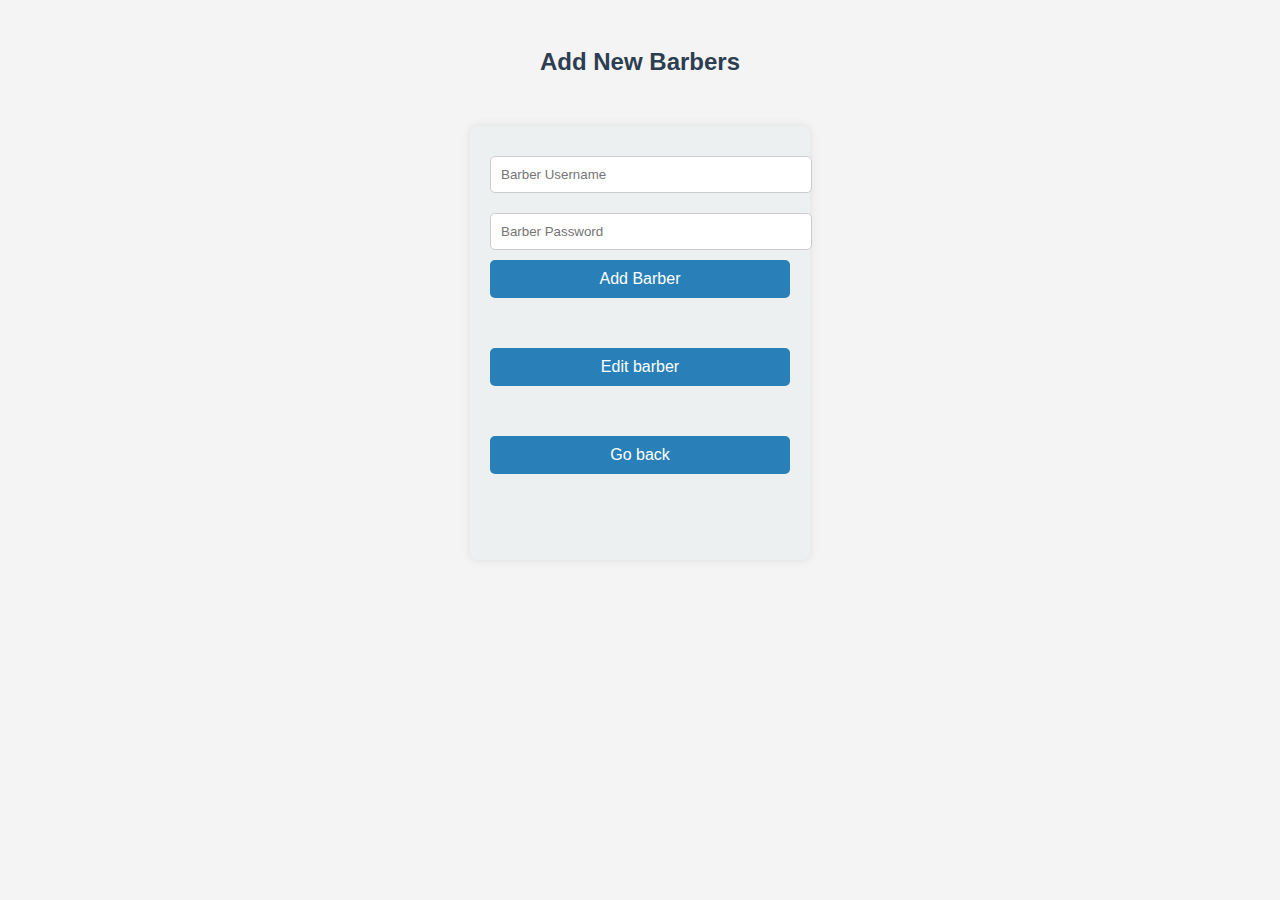
<file: adminportal.html>
<!DOCTYPE html>
<html lang="en">
<head>
    <meta charset="UTF-8">
    <meta name="viewport" content="width=device-width, initial-scale=1.0">
    <title>Admin Portal - Add Barbers</title>
    <style>
        body {
            font-family: Arial, sans-serif;
            background-color: #f4f4f4;
            padding: 20px;
        }
        h2 {
            text-align: center;
            color: #2c3e50;
        }
        .form-container {
            width: 300px;
            margin: 50px auto;
            padding: 20px;
            background-color: #ecf0f1;
            border-radius: 8px;
            box-shadow: 0 0 10px rgba(0, 0, 0, 0.1);
        }
        input[type="text"], input[type="password"] {
            width: 100%;
            padding: 10px;
            margin: 10px 0;
            border: 1px solid #ccc;
            border-radius: 5px;
        }
        button {
            width: 100%;
            padding: 10px;
            background-color: #2980b9;
            color: white;
            border: none;
            border-radius: 5px;
            font-size: 1em;
            cursor: pointer;
            margin-bottom: 50px;
        }
        button:hover {
            background-color: #1f6a89;
        }
        .success {
            color: green;
            text-align: center;
            margin-top: 10px;
        }
        .error {
            color: red;
            text-align: center;
            margin-top: 10px;
        }
    </style>
</head>
<body>
    <h2>Add New Barbers</h2>

    <div class="form-container">
        <input type="text" id="newBarberUsername" placeholder="Barber Username">
        <input type="password" id="newBarberPassword" placeholder="Barber Password">
        <button onclick="addBarber()">Add Barber</button>

        <button onClick="location.href = 'barberdelete.html';">Edit barber</button>

        <button onClick="location.href = 'index2test.html';">Go back</button>
        <p id="statusMessage" class="success"></p>
    </div>

    <script>
        // Function to add a new barber to localStorage
        function addBarber() {
            const username = document.getElementById('newBarberUsername').value;
            const password = document.getElementById('newBarberPassword').value;

            if (username && password) {
                // Get existing barbers from localStorage
                let barbers = JSON.parse(localStorage.getItem('barbers')) || [];

                // Check if the barber already exists
                if (barbers.some(b => b.username === username)) {
                    document.getElementById('statusMessage').textContent = 'Barber already exists!';
                    document.getElementById('statusMessage').className = 'error';
                } else {
                    // Add new barber to the list
                    barbers.push({ username, password });
                    localStorage.setItem('barbers', JSON.stringify(barbers));

                    document.getElementById('statusMessage').textContent = 'Barber added successfully!';
                    document.getElementById('statusMessage').className = 'success';

                    // Clear input fields
                    document.getElementById('newBarberUsername').value = '';
                    document.getElementById('newBarberPassword').value = '';
                }
            } else {
                document.getElementById('statusMessage').textContent = 'Please fill out both fields!';
                document.getElementById('statusMessage').className = 'error';
            }
        }
    </script>
</body>
</html>
</file>
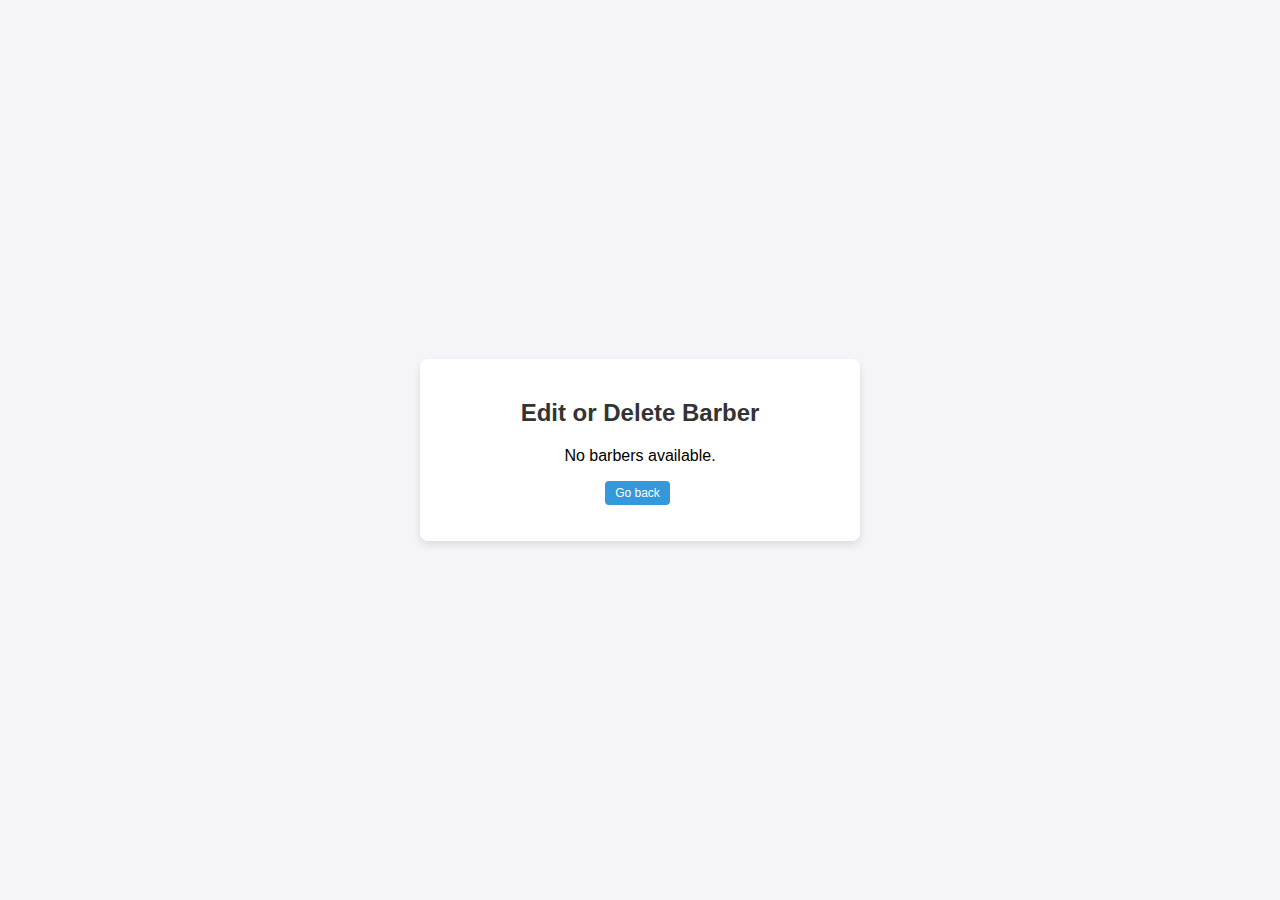
<file: barberdelete.html>
<!DOCTYPE html>
<html lang="en">
<head>
    <meta charset="UTF-8">
    <meta name="viewport" content="width=device-width, initial-scale=1.0">
    <title>Edit or Delete Barber</title>
    <style>
        body {
            font-family: Arial, sans-serif;
            display: flex;
            justify-content: center;
            align-items: center;
            height: 100vh;
            margin: 0;
            background-color: #f4f4f9;
        }
        .container {
            max-width: 400px;
            width: 100%;
            padding: 20px;
            background-color: #fff;
            border-radius: 8px;
            box-shadow: 0 4px 8px rgba(0, 0, 0, 0.1);
            text-align: center;
        }
        h2 {
            color: #333;
        }
        .barber-list {
            list-style: none;
            padding: 0;
        }
        .barber-item {
            display: flex;
            justify-content: space-between;
            align-items: center;
            margin: 10px 0;
            padding: 8px;
            border-bottom: 1px solid #ddd;
        }
        .barber-item span {
            font-weight: bold;
        }
        .button {
            background-color: #3498db;
            color: #fff;
            border: none;
            padding: 5px 10px;
            cursor: pointer;
            border-radius: 4px;
            font-size: 12px;
            margin-right: 5px;
        }
        .button:hover {
            background-color: #2980b9;
        }
        .delete-button {
            background-color: #e74c3c;
        }
        .delete-button:hover {
            background-color: #c0392b;
        }
        #statusMessage {
            margin-top: 15px;
            font-weight: bold;
        }
        .success {
            color: green;
        }
        .error {
            color: red;
        }
    </style>
</head>
<body>
    <div class="container">
        <h2>Edit or Delete Barber</h2>
        <ul class="barber-list" id="barberList">
            <!-- Barbers will be loaded here -->
        </ul>

        <button class="button" onClick="location.href = 'adminportal.html';">Go back</button>
        <p id="statusMessage"></p>
    </div>

    <script>
        function loadBarbers() {
            const barberList = document.getElementById("barberList");
            barberList.innerHTML = ""; // Clear the list before loading
            const barbers = JSON.parse(localStorage.getItem('barbers')) || [];

            if (barbers.length === 0) {
                barberList.innerHTML = "<p>No barbers available.</p>";
            } else {
                barbers.forEach((barber, index) => {
                    const listItem = document.createElement("li");
                    listItem.className = "barber-item";
                    listItem.innerHTML = `
                        <span>${barber.username}</span>
                        <button class="button" onclick="editPassword(${index})">Edit Password</button>
                        <button class="button delete-button" onclick="deleteBarber(${index})">Delete</button>
                    `;
                    barberList.appendChild(listItem);
                });
            }
        }

        function deleteBarber(index) {
            let barbers = JSON.parse(localStorage.getItem('barbers')) || [];
            
            if (index > -1 && index < barbers.length) {
                barbers.splice(index, 1); // Remove the barber at the specified index
                localStorage.setItem('barbers', JSON.stringify(barbers)); // Update localStorage
                loadBarbers(); // Refresh the list
                document.getElementById("statusMessage").textContent = "Barber deleted successfully!";
                document.getElementById("statusMessage").className = "success";
            } else {
                document.getElementById("statusMessage").textContent = "Error deleting barber.";
                document.getElementById("statusMessage").className = "error";
            }
        }

        function editPassword(index) {
            const barbers = JSON.parse(localStorage.getItem('barbers')) || [];
            const newPassword = prompt("Enter new password for " + barbers[index].username);

            if (newPassword) {
                barbers[index].password = newPassword; // Update password
                localStorage.setItem('barbers', JSON.stringify(barbers)); // Save to localStorage
                loadBarbers(); // Refresh the list
                document.getElementById("statusMessage").textContent = "Password updated successfully!";
                document.getElementById("statusMessage").className = "success";
            } else {
                document.getElementById("statusMessage").textContent = "Password update cancelled.";
                document.getElementById("statusMessage").className = "error";
            }
        }

        // Initial load of barbers
        loadBarbers();
    </script>
</body>
</html>
</file>
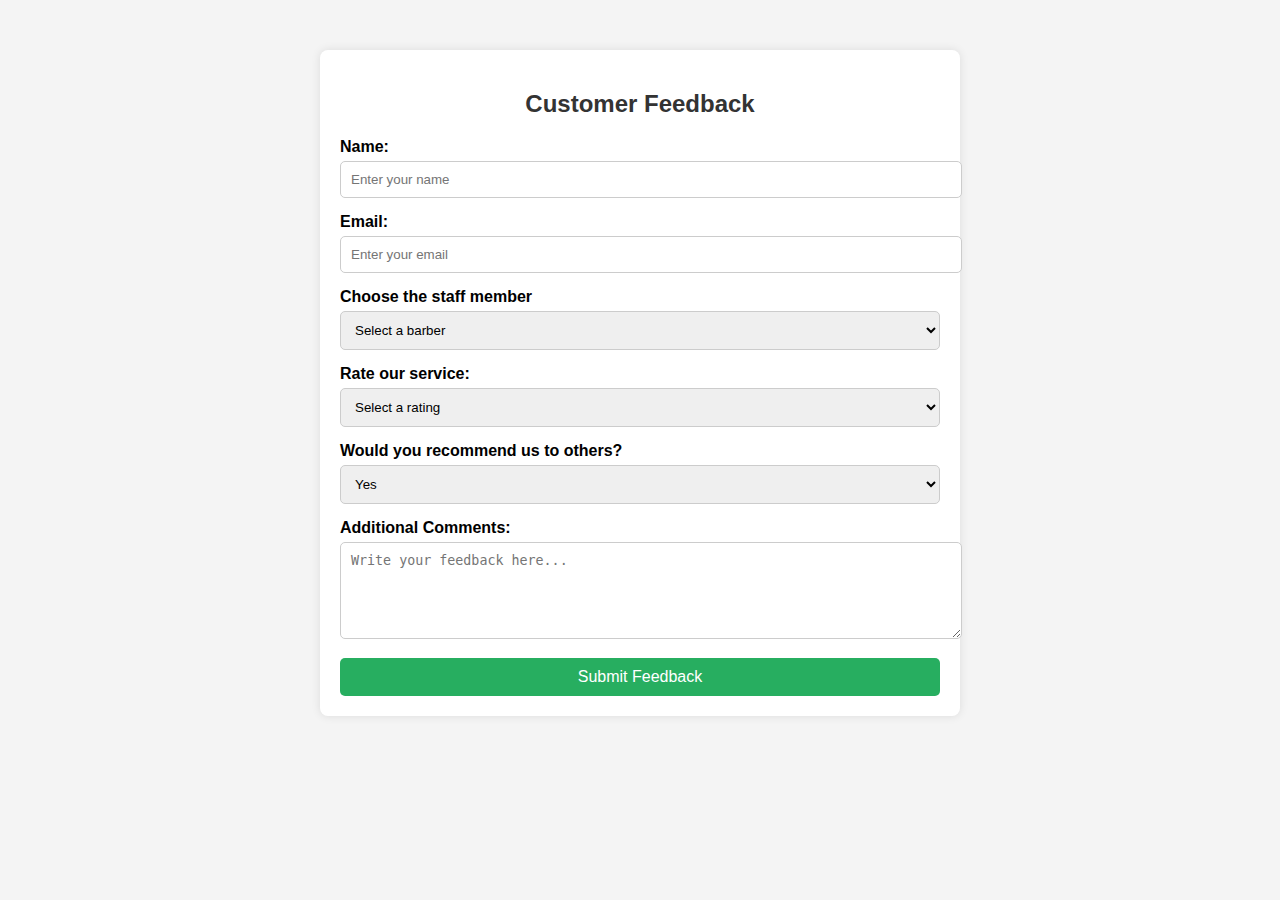
<file: feedback.html>
<!DOCTYPE html>
<html lang="en">
<head>
    <meta charset="UTF-8">
    <meta name="viewport" content="width=device-width, initial-scale=1.0">
    <title>Customer Feedback</title>
    <style>
        body {
            font-family: Arial, sans-serif;
            background-color: #f4f4f4;
            margin: 0;
            padding: 0;
        }
        .container {
            max-width: 600px;
            margin: 50px auto;
            background-color: #fff;
            padding: 20px;
            border-radius: 8px;
            box-shadow: 0 0 10px rgba(0, 0, 0, 0.1);
        }
        h2 {
            text-align: center;
            color: #333;
        }
        .form-group {
            margin-bottom: 15px;
        }
        label {
            display: block;
            margin-bottom: 5px;
            font-weight: bold;
        }
        input[type="text"], input[type="email"], textarea, select {
            width: 100%;
            padding: 10px;
            border: 1px solid #ccc;
            border-radius: 5px;
        }
        textarea {
            resize: vertical;
        }
        button {
            width: 100%;
            padding: 10px;
            background-color: #27ae60;
            color: white;
            border: none;
            border-radius: 5px;
            font-size: 1em;
            cursor: pointer;
        }
        button:hover {
            background-color: #1e8449;
        }
    </style>
</head>
<body>

    <div class="container">
        <h2>Customer Feedback</h2>

        <div class="form-group">
            <label for="name">Name:</label>
            <input type="text" id="name" placeholder="Enter your name" required>
        </div>

        <div class="form-group">
            <label for="email">Email:</label>
            <input type="email" id="email" placeholder="Enter your email" required>
        </div>

        <div class="form-group">
            <label for="barberRating">Choose the staff member</label>
            <select id="barberRating">
                <option value="">Select a barber</option>
                <option value="Barber1">Barber1</option>
                <option value="Barber2">Barber2</option>
                <option value="Barber3">Barber3</option>
                <option value="Don't know">None</option>
            </select>
        </div>

        <div class="form-group">
            <label for="serviceRating">Rate our service:</label>
            <select id="serviceRating">
                <option value="">Select a rating</option>
                <option value="Excellent">Excellent</option>
                <option value="Good">Good</option>
                <option value="Average">Average</option>
                <option value="Poor">Poor</option>
            </select>
        </div>

        <div class="form-group">
            <label for="recommendation">Would you recommend us to others?</label>
            <select id="recommendation">
                <option value="Yes">Yes</option>
                <option value="No">No</option>
            </select>
        </div>

        <div class="form-group">
            <label for="message">Additional Comments:</label>
            <textarea id="message" rows="5" placeholder="Write your feedback here..."></textarea>
        </div>

        <button onclick="submitFeedback()">Submit Feedback</button>
    </div>

    <script>
        function submitFeedback() {
            const name = document.getElementById('name').value;
            const email = document.getElementById('email').value;
            const serviceRating = document.getElementById('serviceRating').value;
            const recommendation = document.getElementById('recommendation').value;
            const message = document.getElementById('message').value;
            const barberRating = document.getElementById('barberRating').value;

            if (name && email && serviceRating && recommendation) {
                const feedback = {
                    name,
                    email,
                    barberRating,
                    serviceRating,
                    recommendation,
                    message
                };

                // Get existing feedback from localStorage or initialize empty array
                const feedbackList = JSON.parse(localStorage.getItem('feedbackList')) || [];

                // Add new feedback to the list
                feedbackList.push(feedback);

                // Save updated feedback list to localStorage
                localStorage.setItem('feedbackList', JSON.stringify(feedbackList));

                alert('Thank you for your feedback!');
                // Clear the form after submission
                document.getElementById('name').value = '';
                document.getElementById('email').value = '';
                document.getElementById('barberRating').value = '';
                document.getElementById('serviceRating').value = '';
                document.getElementById('recommendation').value = '';
                document.getElementById('message').value = '';
            } else {
                alert('Please fill out all the required fields.');
            }
            window.location.href="loggedin.html"
        }
    </script>

</body>
</html>
</file>
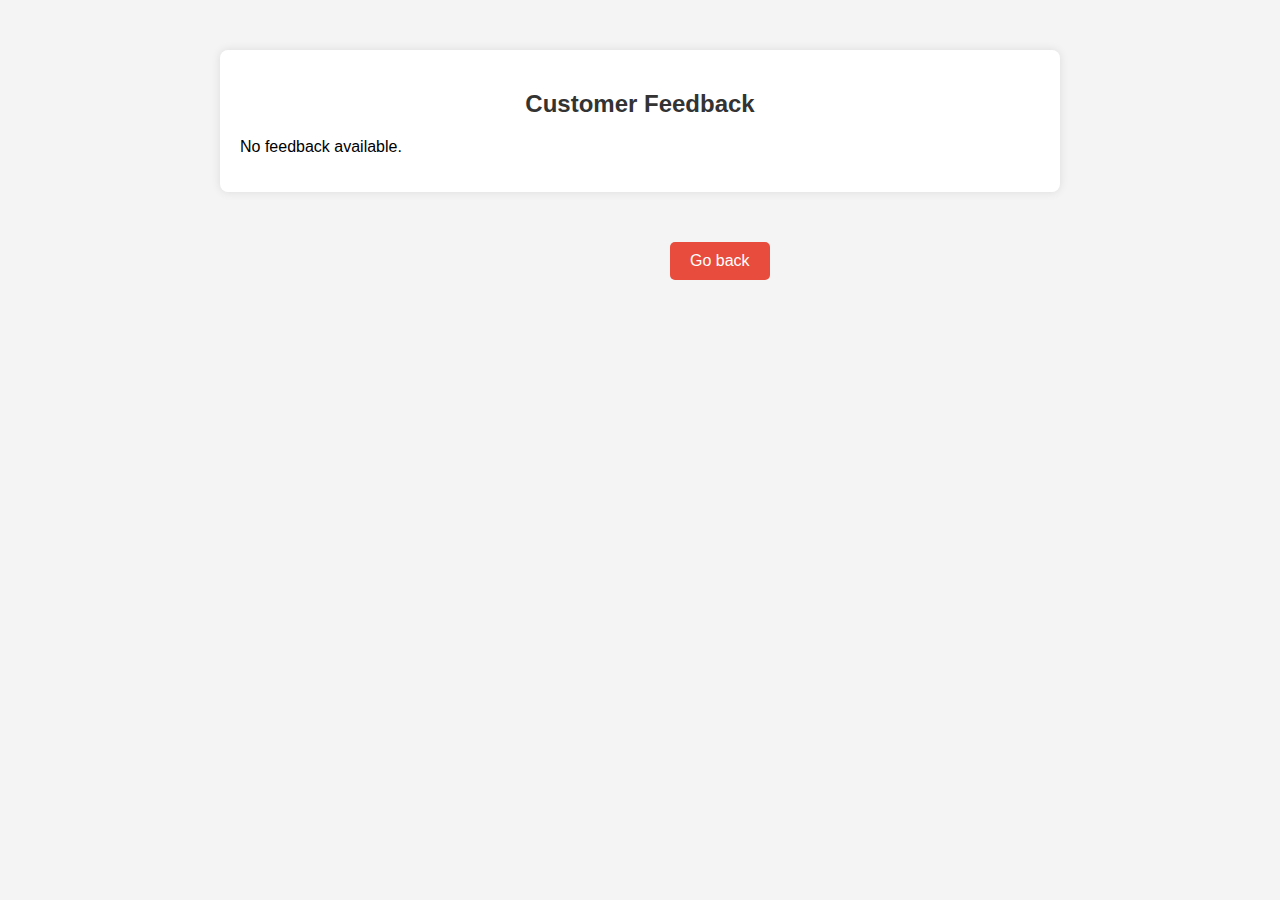
<file: feedbackview.html>
<!DOCTYPE html>
<html lang="en">
<head>
    <meta charset="UTF-8">
    <meta name="viewport" content="width=device-width, initial-scale=1.0">
    <title>View Customer Feedback</title>
    <style>
        body {
            font-family: Arial, sans-serif;
            background-color: #f4f4f4;
            margin: 0;
            padding: 0;
        }
        #back1 {
            background-color: #e74c3c;
            color: white;
            border: none;
            padding: 10px 20px;
            border-radius: 5px;
            font-size: 1em;
            cursor: pointer;
            transition: all 0.3s ease;
            margin-left:670px ;
        }

        
        .container {
            max-width: 800px;
            margin: 50px auto;
            background-color: #fff;
            padding: 20px;
            border-radius: 8px;
            box-shadow: 0 0 10px rgba(0, 0, 0, 0.1);
        }
        h2 {
            text-align: center;
            color: #333;
        }
        .feedback-entry {
            border-bottom: 1px solid #ccc;
            padding: 10px 0;
        }
        .feedback-entry:last-child {
            border-bottom: none;
        }
        .feedback-entry p {
            margin: 5px 0;
        }
        .feedback-entry strong {
            color: #27ae60;
        }
        .delete-button {
            background-color: #e74c3c;
            color: white;
            border: none;
            padding: 5px 10px;
            border-radius: 5px;
            cursor: pointer;
            float: right;
        }
        .delete-button:hover {
            background-color: #c0392b;
        }
    </style>
</head>
<body>

    <div class="container">
        <h2>Customer Feedback</h2>

        <div id="feedbackList">
            <!-- Feedback entries will be populated here -->
        </div>
    </div>

    <button id="back1" onClick="location.href = 'loggedin2.html';">Go back</button>


    <script>
        // Function to load and display feedback from localStorage
        function loadFeedback() {
            const feedbackList = JSON.parse(localStorage.getItem('feedbackList')) || [];
            const feedbackContainer = document.getElementById('feedbackList');
            feedbackContainer.innerHTML = ''; // Clear previous entries

            if (feedbackList.length === 0) {
                feedbackContainer.innerHTML = '<p>No feedback available.</p>';
                return;
            }

            feedbackList.forEach((feedback, index) => {
                const feedbackEntry = document.createElement('div');
                feedbackEntry.classList.add('feedback-entry');

                feedbackEntry.innerHTML = `
                    <p><strong>Name:</strong> ${feedback.name}</p>
                    <p><strong>Email:</strong> ${feedback.email}</p>
                    <p><strong>Staff member:</strong> ${feedback.barberRating}</p>
                    <p><strong>Service Rating:</strong> ${feedback.serviceRating}</p>
                    <p><strong>Recommendation:</strong> ${feedback.recommendation}</p>
                    <p><strong>Comments:</strong> ${feedback.message}</p>
                    <button class="delete-button" onclick="deleteFeedback(${index})">Delete</button>
                `;

                feedbackContainer.appendChild(feedbackEntry);
            });
        }

        // Function to delete a feedback entry
        function deleteFeedback(index) {
            const feedbackList = JSON.parse(localStorage.getItem('feedbackList')) || [];
            feedbackList.splice(index, 1); // Remove the feedback entry from the list
            localStorage.setItem('feedbackList', JSON.stringify(feedbackList)); // Save updated list
            loadFeedback(); // Refresh the feedback list
        }

        // Load feedback when the page is loaded
        window.onload = loadFeedback;
    </script>

</body>
</html>
</file>
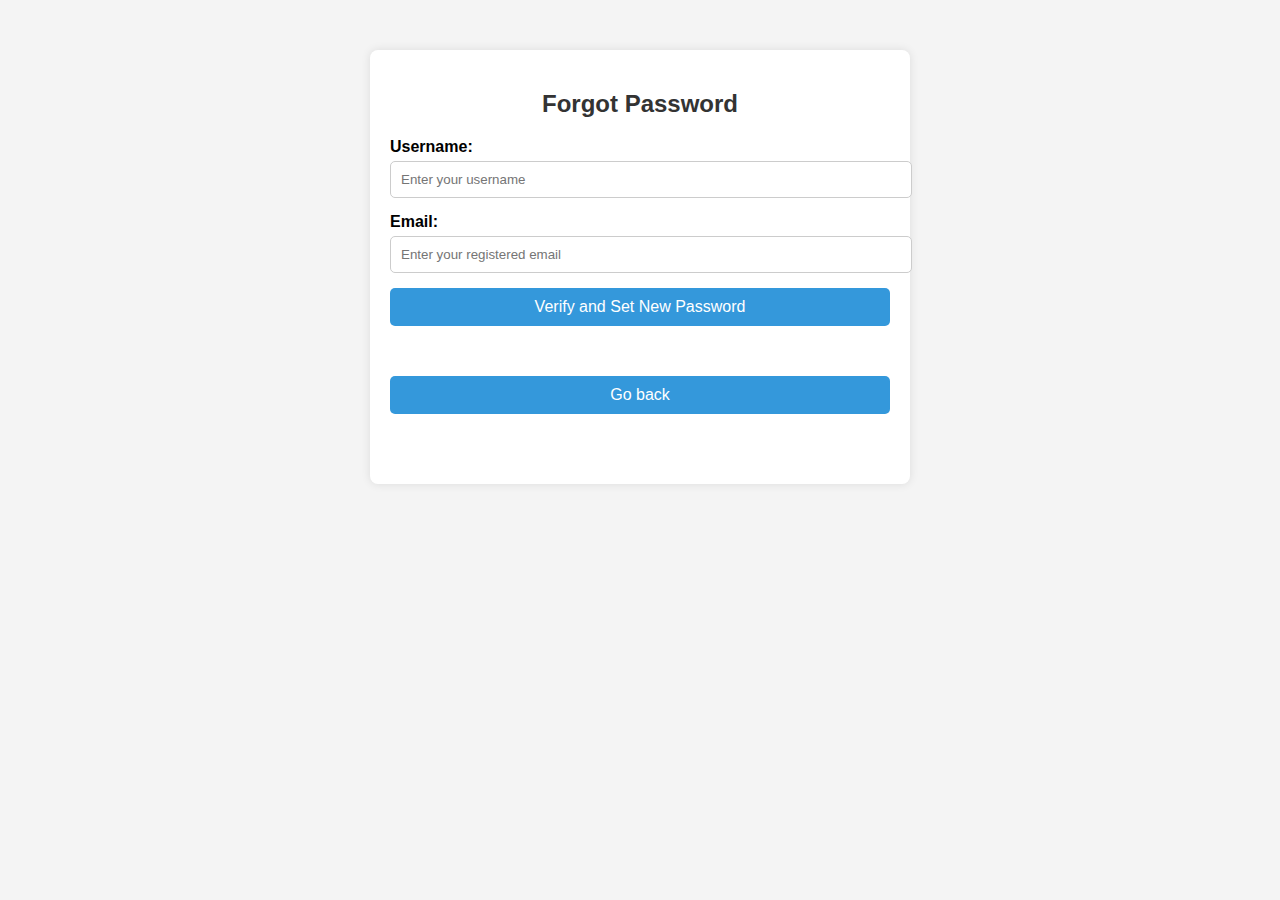
<file: forgotpassword.html>
<!DOCTYPE html>
<html lang="en">
<head>
    <meta charset="UTF-8">
    <meta name="viewport" content="width=device-width, initial-scale=1.0">
    <title>Forgot Password</title>
    <style>
        body {
            font-family: Arial, sans-serif;
            background-color: #f4f4f4;
            margin: 0;
            padding: 0;
        }
        .container {
            max-width: 500px;
            margin: 50px auto;
            background-color: #fff;
            padding: 20px;
            border-radius: 8px;
            box-shadow: 0 0 10px rgba(0, 0, 0, 0.1);
        }
        h2 {
            text-align: center;
            color: #333;
        }
        .form-group {
            margin-bottom: 15px;
        }
        label {
            display: block;
            margin-bottom: 5px;
            font-weight: bold;
        }
        input[type="text"], input[type="email"], input[type="password"] {
            width: 100%;
            padding: 10px;
            border: 1px solid #ccc;
            border-radius: 5px;
        }
        button {
            width: 100%;
            padding: 10px;
            background-color: #3498db;
            color: white;
            border: none;
            border-radius: 5px;
            font-size: 1em;
            cursor: pointer;
            margin-bottom: 50px;
        }
        button:hover {
            background-color: #2980b9;
        }
        
        .message {
            color: red;
            text-align: center;
            margin-bottom: 15px;
        }
        .success {
            color: green;
        }
    </style>
</head>
<body>

    <div class="container">
        <h2>Forgot Password</h2>

        <div class="form-group">
            <label for="username">Username:</label>
            <input type="text" id="username" placeholder="Enter your username" required>
        </div>

        <div class="form-group">
            <label for="email">Email:</label>
            <input type="email" id="email" placeholder="Enter your registered email" required>
        </div>

        <div class="form-group" id="newPasswordContainer" style="display: none;">
            <label for="newPassword">New Password:</label>
            <input type="password" id="newPassword" placeholder="Enter your new password" required>
        </div>

        <div class="message" id="message"></div>

        <button onclick="resetPassword()">Verify and Set New Password</button>
        <button id="back" onClick="location.href = 'login.html';">Go back</button>
    </div>

    <script>
        let generatedOTP = '';

        // Function to generate a random OTP
        function generateOTP() {
            return Math.floor(100000 + Math.random() * 900000).toString(); // 6-digit OTP
        }

        function resetPassword() {
            const username = document.getElementById('username').value;
            const email = document.getElementById('email').value;
            const newPasswordContainer = document.getElementById('newPasswordContainer');
            const newPassword = document.getElementById('newPassword').value;
            const message = document.getElementById('message');

            // Get the stored user details
            const storedDetails = JSON.parse(localStorage.getItem(username));

            // Check if user exists and email matches
            if (storedDetails && storedDetails.email === email) {
                if (!generatedOTP) {
                    // Generate and display OTP
                    generatedOTP = generateOTP();
                    alert(`Your OTP is: ${generatedOTP}`); // Display OTP (for testing purposes)
                    message.textContent = 'OTP sent to your registered email/phone. Please enter the OTP.';
                    message.className = 'message success';
                    return;
                }

                // Prompt user to enter OTP
                const enteredOTP = prompt("Enter the OTP sent to your registered email/phone:");
                if (enteredOTP === generatedOTP) {
                    if (newPasswordContainer.style.display === 'none') {
                        // Show new password input if OTP matches
                        newPasswordContainer.style.display = 'block';
                        message.textContent = 'OTP verified! Please enter a new password.';
                        message.className = 'message success';
                    } else {
                        // Update the password if new password field is visible
                        if (newPassword) {
                            storedDetails.password = newPassword;
                            localStorage.setItem(username, JSON.stringify(storedDetails));
                            message.textContent = 'Password updated successfully!';
                            message.className = 'message success';

                            // Clear fields after successful password reset
                            document.getElementById('username').value = '';
                            document.getElementById('email').value = '';
                            document.getElementById('newPassword').value = '';
                            newPasswordContainer.style.display = 'none';
                            generatedOTP = ''; // Reset OTP after successful password reset
                        } else {
                            message.textContent = 'Please enter a new password.';
                            message.className = 'message';
                        }
                    }
                } else {
                    message.textContent = 'Incorrect OTP. Please try again.';
                    message.className = 'message';
                }
            } else {
                message.textContent = 'Username or email does not match our records.';
                message.className = 'message';
            }
        }
    </script>

</body>
</html>
</file>
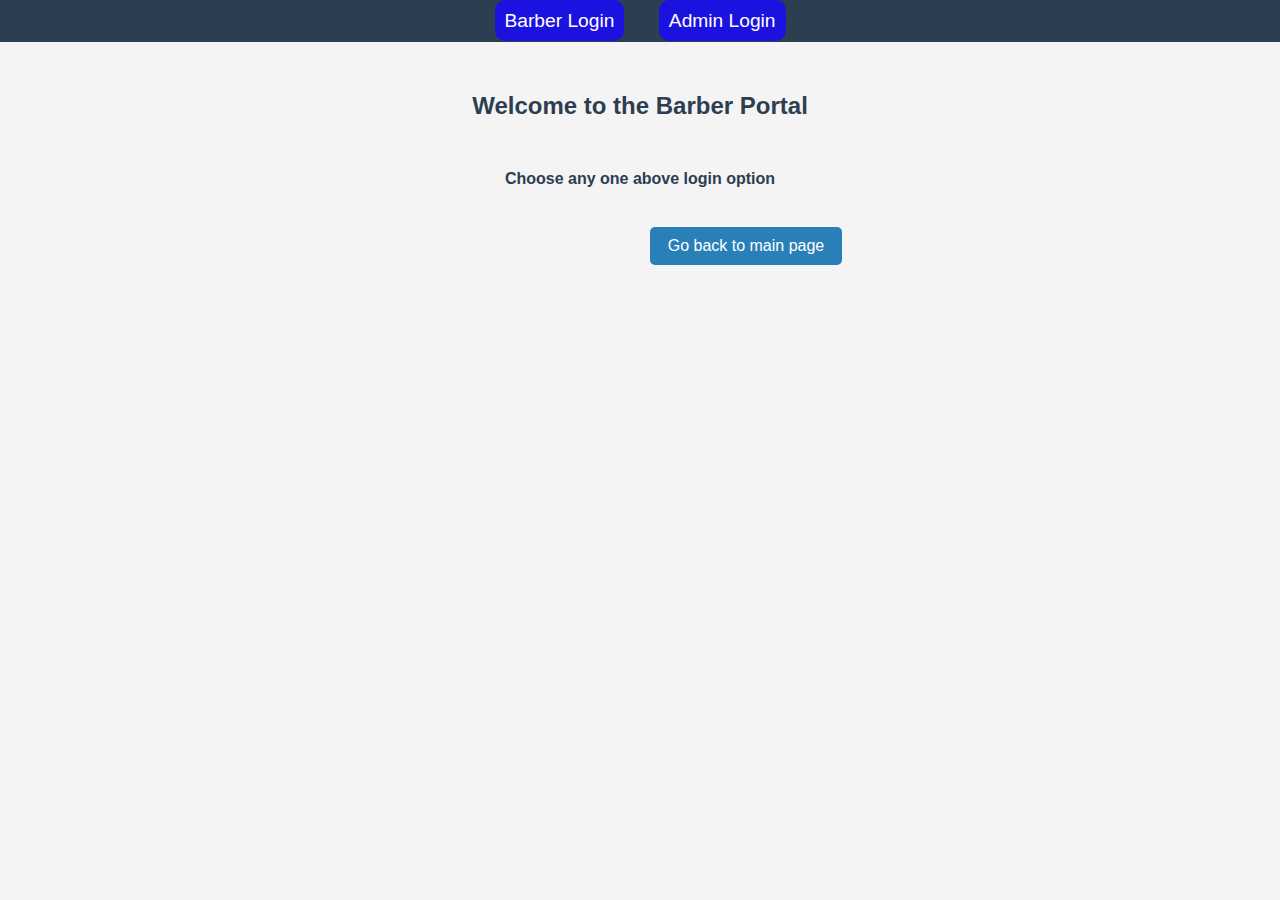
<file: index2.html>
<!DOCTYPE html>
<html lang="en">
<head>
    <meta charset="UTF-8">
    <meta name="viewport" content="width=device-width, initial-scale=1.0">
    <title>Barber Portal</title>
    <style>
        /* Navbar styles */
        body {
            font-family: Arial, sans-serif;
            background-color: #f4f4f4;
            margin: 0;
            padding: 0;
        }
        nav {
            background-color: #2c3e50;
            color: #ecf0f1;
            padding: 10px;
            text-align: center;
        }
        nav a {
            color: white;
            text-decoration: none;
            margin: 0 15px;
            font-size: 1.2em;
            background-color: rgb(28, 18, 224); 
            padding: 10px; 
            border-radius: 10px;
        }
        nav a:hover {
            color: #16a085;
            background-color: rgb(1, 244, 248);
        }
        h2,h4 {
            text-align: center;
            margin-top: 50px;
            color: #2c3e50;
        }

        /* Login Section */
        .login-container {
            width: 300px;
            margin: 50px auto;
            padding: 20px;
            background-color: #ecf0f1;
            border-radius: 8px;
            box-shadow: 0 0 10px rgba(0, 0, 0, 0.1);
        }
        input[type="text"], input[type="password"] {
            width: 100%;
            padding: 10px;
            margin: 10px 0;
            border: 1px solid #ccc;
            border-radius: 5px;
        }
        button {
            width: 100%;
            padding: 10px;
            background-color: #2980b9;
            color: white;
            border: none;
            border-radius: 5px;
            font-size: 1em;
            cursor: pointer;
        }
        button:hover {
            background-color: #1f6a89;
        }
        .error {
            color: red;
            text-align: center;
            margin-bottom: 10px;
        }
        .back {
            width: 15%;
            padding: 10px;
            margin-left: 650px;
            background-color: #2980b9;
            color: white;
            border: none;
            border-radius: 5px;
            font-size: 1em;
            cursor: pointer;

        }
    </style>
</head>
<body>

    <nav>
        <a href="#" onclick="showLoginForm()">Barber Login</a>
        <a href="#" onclick="showAdminLoginForm()">Admin Login</a>
    </nav>

    <h2>Welcome to the Barber Portal</h2>
    <h4>Choose any one above login option</h4><br>
    <button class="back" onClick="location.href = 'index.html';">Go back to main page</button>

    <!-- Login Form (for barbers) -->
    <div id="loginForm" class="login-container" style="display:none;">
        <h3>Barber Login</h3>
        <input type="text" id="barberUsername" placeholder="Username">
        <input type="password" id="barberPassword" placeholder="Password">
        <button onclick="barberLogin()">Login</button>
        <br>
        <br>
        <button onClick="location.href = 'index2.html';">Go back</button>
        <p id="loginError" class="error"></p>
    </div>

    <!-- Admin Login Form -->
    <div id="adminLoginForm" class="login-container" style="display:none;">
        <h3>Admin Login</h3>
        <input type="text" id="adminUsername" placeholder="Username">
        <input type="password" id="adminPassword" placeholder="Password">
        <button onclick="adminLogin()">Admin Login</button>
        <br>
        <br>
        <button onClick="location.href = 'index2.html';">Go back</button>
        <p id="adminLoginError" class="error"></p>
    </div>

    <script>
        // Hardcoded admin credentials
        const adminCredentials = {
            username: 'admin',
            password: 'admin123'
        };

        // Show barber login form
        function showLoginForm() {
            document.getElementById('loginForm').style.display = 'block';
            document.getElementById('adminLoginForm').style.display = 'none';
        }

        // Show admin login form
        function showAdminLoginForm() {
            document.getElementById('loginForm').style.display = 'none';
            document.getElementById('adminLoginForm').style.display = 'block';
        }

        // Barber login function
        function barberLogin() {
            const username = document.getElementById('barberUsername').value;
            const password = document.getElementById('barberPassword').value;

            // Retrieve barbers from localStorage
            const barbers = JSON.parse(localStorage.getItem('barbers')) || [];

            // Check if barber exists
            const barber = barbers.find(b => b.username === username && b.password === password);
            if (barber) {
                sessionStorage.setItem('currentUser', username); // Save barber session
                window.location.href = 'loggedin2.html'; // Redirect to barber page
            } else {
                document.getElementById('loginError').textContent = 'Invalid credentials!';
            }


            
        }

        // Admin login function
        function adminLogin() {
            const username = document.getElementById('adminUsername').value;
            const password = document.getElementById('adminPassword').value;

            if (username === adminCredentials.username && password === adminCredentials.password) {
                window.location.href = 'adminportal.html'; // Redirect to admin portal
            } else {
                document.getElementById('adminLoginError').textContent = 'Invalid admin credentials!';
            }
        }
    </script>
</body>
</html>
</file>
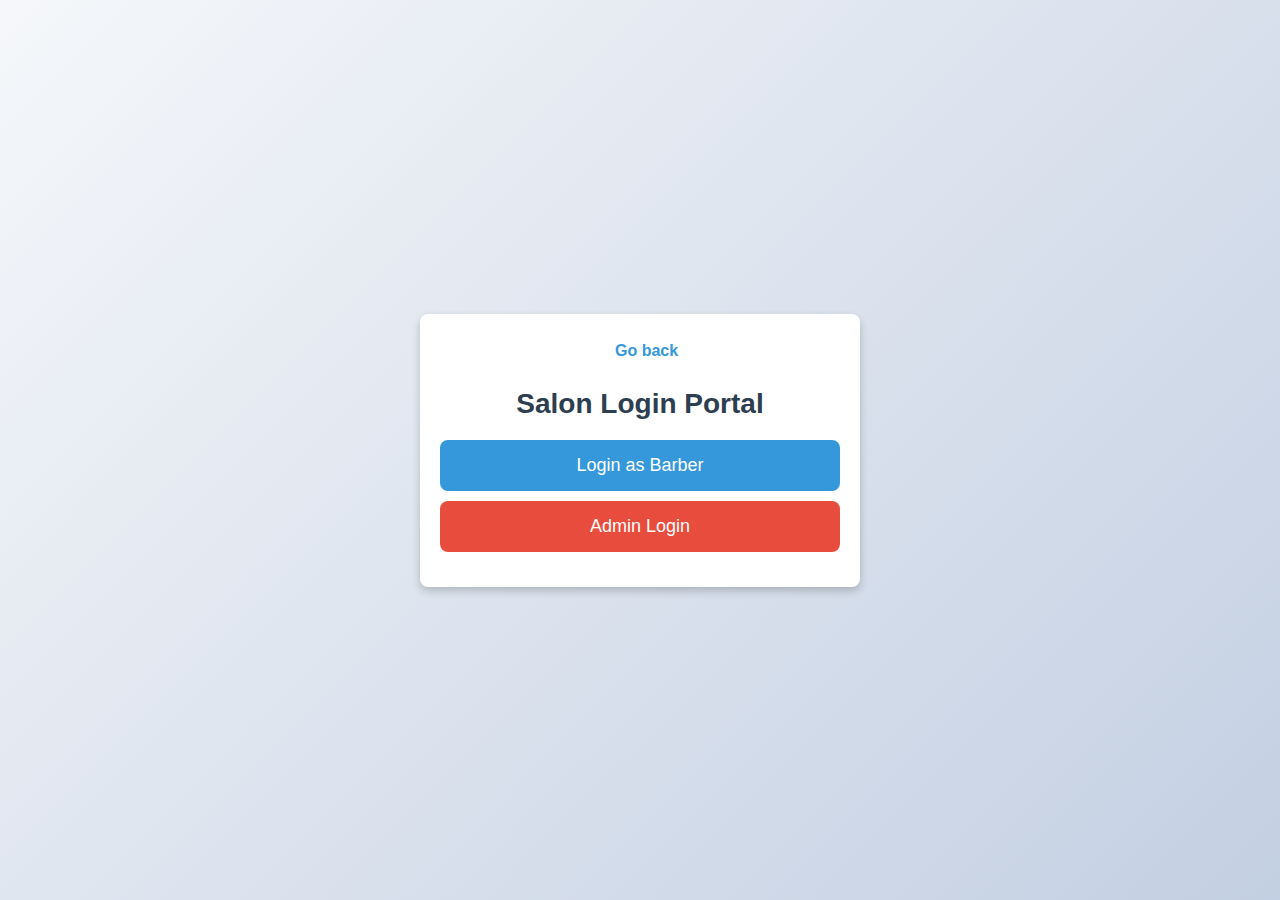
<file: index2test.html>
<!DOCTYPE html>
<html lang="en">
<head>
    <meta charset="UTF-8">
    <meta name="viewport" content="width=device-width, initial-scale=1.0">
    <title>Salon Portal</title>
    <style>
        body {
            font-family: Arial, sans-serif;
            background: linear-gradient(135deg, #f5f7fa, #c3cfe2);
            margin: 0;
            padding: 0;
            display: flex;
            align-items: center;
            justify-content: center;
            height: 100vh;
            color: #333;
        }

        .login-container {
            width: 300px;
            margin: 50px auto;
            padding: 20px;
            background-color: #ecf0f1;
            border-radius: 8px;
            box-shadow: 0 0 10px rgba(0, 0, 0, 0.1);
        }
        input[type="text"], input[type="password"] {
            width: 100%;
            padding: 10px;
            margin: 10px 0;
            border: 1px solid #ccc;
            border-radius: 5px;
        }

        .container {
            text-align: center;
            max-width: 400px;
            width: 100%;
            padding: 20px;
            border-radius: 8px;
            box-shadow: 0 4px 8px rgba(0, 0, 0, 0.2);
            background-color: #fff;
            transition: all 0.3s ease-in-out;
        }

        .container:hover {
            box-shadow: 0 6px 12px rgba(0, 0, 0, 0.25);
        }

        h1 {
            font-size: 28px;
            color: #2c3e50;
            margin-bottom: 20px;
        }

        .option-card {
            background-color: #3498db;
            color: #fff;
            margin: 10px 0;
            padding: 15px;
            border-radius: 8px;
            cursor: pointer;
            font-size: 18px;
            transition: background-color 0.3s ease-in-out;
            display: flex;
            justify-content: center;
            align-items: center;
            text-decoration: none;
        }

        .option-card:hover {
            background-color: #2980b9;
        }

        .option-card.admin {
            background-color: #e74c3c;
        }

        .option-card.admin:hover {
            background-color: #c0392b;
        }

        .navbar {
            display: flex;
            justify-content: space-between;
            align-items: center;
            margin-bottom: 20px;
            margin-left: 160px;
        }

        .navbar a {
            color: #3498db;
            font-weight: bold;
            text-decoration: none;
            padding: 8px 15px;
            border-radius: 8px;
            transition: all 0.3s ease;
        }

        .navbar a:hover {
            background-color: #3498db;
            color: #fff;
        }

        button{ width: 100%;
            padding: 10px;
            background-color: #2980b9;
            color: white;
            border: none;
            border-radius: 5px;
            font-size: 1em;
            cursor: pointer;
        }
        button:hover {
            background-color: #1f6a89;
        }

        .status-message {
            font-size: 14px;
            margin-top: 15px;
            color: #e74c3c;
        }
    </style>
</head>
<body>
    <div class="container">
        <nav class="navbar">
            
            <a href="index.html">Go back</a>
        </nav>
        <h1>Salon Login Portal</h1>
        
        
        

        <div class="option-card" onclick="showLoginForm()">
            <a href="#"  style="color: inherit; text-decoration: none;">Login as Barber</a>
        </div>

        <div class="option-card admin" onclick="showAdminLoginForm()">
            <a href="#" style="color: inherit; text-decoration: none;" onclick="showAdminLoginForm()">Admin Login</a>
        </div>

        <div id="loginForm" class="login-container" style="display:none;">
            <h3>Barber Login</h3>
            <input type="text" id="barberUsername" placeholder="Username">
            <input type="password" id="barberPassword" placeholder="Password">
            <button onclick="barberLogin()">Login</button>
            <br>
            <br>
            <button onClick="location.href = 'index2test.html';">Go back</button>
            <p id="loginError" class="error"></p>
        </div>
    
        <!-- Admin Login Form -->
        <div id="adminLoginForm" class="login-container" style="display:none;">
            <h3>Admin Login</h3>
            <input type="text" id="adminUsername" placeholder="Username">
            <input type="password" id="adminPassword" placeholder="Password">
            <button onclick="adminLogin()">Admin Login</button>
            <br>
            <br>
            <button onClick="location.href = 'index2test.html';">Go back</button>
            <p id="adminLoginError" class="error"></p>
        </div>

        <p class="status-message" id="statusMessage"></p>
    </div>

    <script>
        // Hardcoded admin credentials
        const adminCredentials = {
            username: 'admin',
            password: 'admin123'
        };

        // Show barber login form
        function showLoginForm() {
            document.getElementById('loginForm').style.display = 'block';
            document.getElementById('adminLoginForm').style.display = 'none';
        }

        // Show admin login form
        function showAdminLoginForm() {
            document.getElementById('loginForm').style.display = 'none';
            document.getElementById('adminLoginForm').style.display = 'block';
        }

        // Barber login function
        function barberLogin() {
            const username = document.getElementById('barberUsername').value;
            const password = document.getElementById('barberPassword').value;

            // Retrieve barbers from localStorage
            const barbers = JSON.parse(localStorage.getItem('barbers')) || [];

            // Check if barber exists
            const barber = barbers.find(b => b.username === username && b.password === password);
            if (barber) {
                sessionStorage.setItem('currentUser', username); // Save barber session
                window.location.href = 'loggedin2.html'; // Redirect to barber page
            } else {
                document.getElementById('loginError').textContent = 'Invalid credentials!';
            }


            
        }

        // Admin login function
        function adminLogin() {
            const username = document.getElementById('adminUsername').value;
            const password = document.getElementById('adminPassword').value;

            if (username === adminCredentials.username && password === adminCredentials.password) {
                window.location.href = 'adminportal.html'; // Redirect to admin portal
            } else {
                document.getElementById('adminLoginError').textContent = 'Invalid admin credentials!';
            }
        }
    </script>
</body>
</html>
</file>
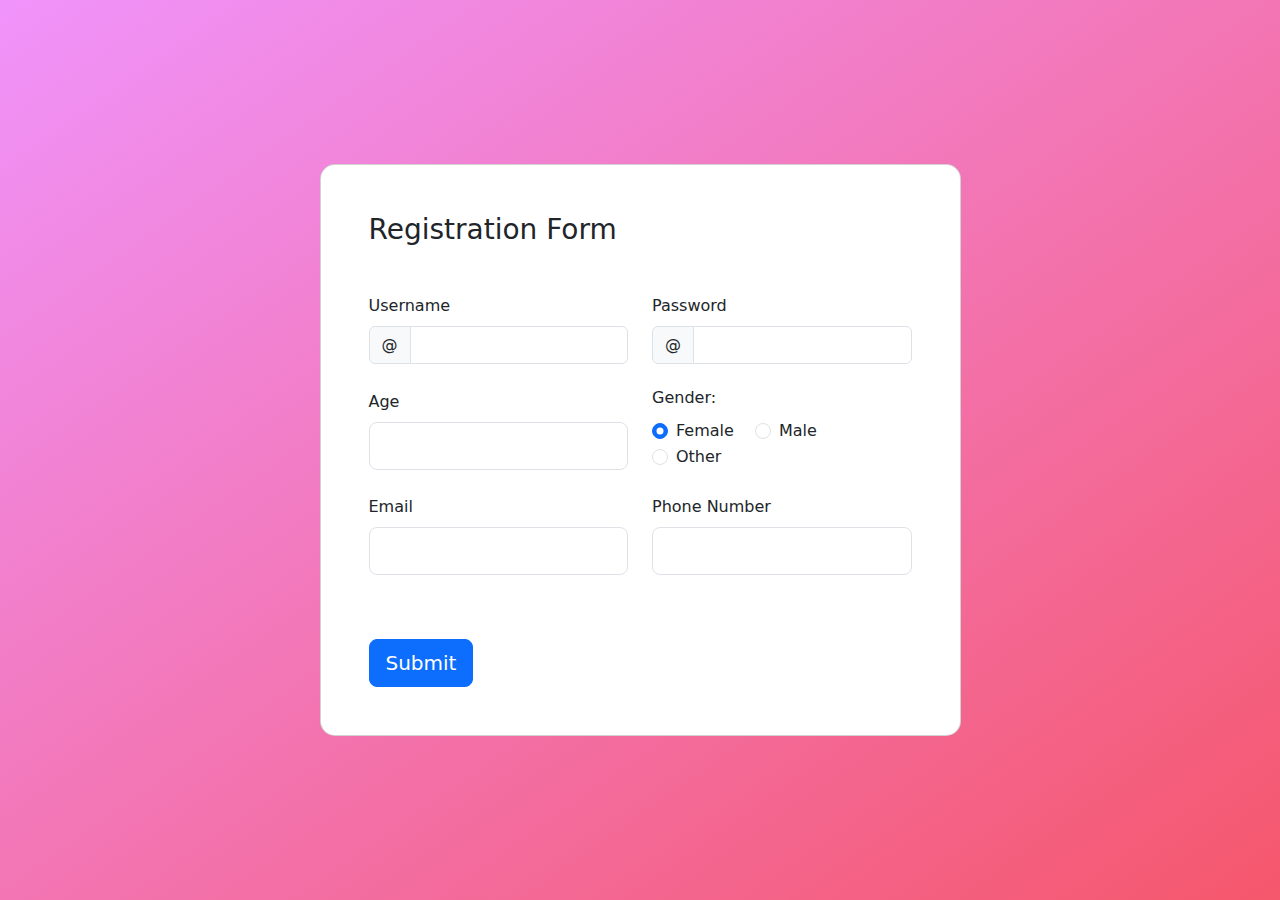
<file: register.html>
<!DOCTYPE html>
<html lang="en">
<head>
    <meta charset="UTF-8">
    <meta name="viewport" content="width=device-width, initial-scale=1.0">
    <title>Document</title>
    <link rel="stylesheet" href="register.css">
    <link href="https://cdn.jsdelivr.net/npm/bootstrap@5.3.3/dist/css/bootstrap.min.css" rel="stylesheet" integrity="sha384-QWTKZyjpPEjISv5WaRU9OFeRpok6YctnYmDr5pNlyT2bRjXh0JMhjY6hW+ALEwIH" crossorigin="anonymous">
  
</head>
<body>
    <section class="vh-100 gradient-custom">
        <div class="container py-5 h-100">
          <div class="row justify-content-center align-items-center h-100">
            <div class="col-12 col-lg-9 col-xl-7">
              <div class="card shadow-2-strong card-registration" style="border-radius: 15px;">
                <div class="card-body p-4 p-md-5">
                  <h3 class="mb-4 pb-2 pb-md-0 mb-md-5">Registration Form</h3>
                  <form id="registerForm">
      
                    <div class="row">
                        <div class="col-md-6 mb-4">
                            <label for="validationCustomUsernamejk" class="form-label">Username</label>
                            <div class="input-group has-validation">
                              <span class="input-group-text" id="inputGroupPrepend">@</span>
                              <input type="text" class="form-control" id="validationCustomUsername" aria-describedby="inputGroupPrepend" required>
                              <div class="invalid-feedback">
                                Please choose a username.
                              </div>
                            </div>
                          </div>
                          <div class="col-md-6 mb-4">
                            <label for="validationCustomUsername" class="form-label">Password</label>
                            <div class="input-group has-validation">
                              <span class="input-group-text" id="inputGroupPrepend">@</span>
                              <input type="password" class="form-control" id="validationCustomUsername2" aria-describedby="inputGroupPrepend" required>
                              <div class="invalid-feedback">
                                Please choose a password.
                              </div>
                            </div>
                          </div>
                    </div>
      
                    <div class="row">
                      <div class="col-md-6 mb-4 d-flex align-items-center">
      
                        <div data-mdb-input-init class="form-outline datepicker w-100">
                            <label for="birthdayDate" class="form-label" id="agefor">Age</label>    
                          <input type="text" class="form-control form-control-lg" id="ageform" min="1" required />
                          
                        </div>
      
                      </div>
                      <div class="col-md-6 mb-4">
      
                        <h6 class="mb-2 pb-1">Gender: </h6>
      
                        <div class="form-check form-check-inline">
                          <input class="form-check-input" type="radio" name="inlineRadioOptions" id="femaleGender"
                            value="option1" checked />
                          <label class="form-check-label" for="femaleGender">Female</label>
                        </div>
      
                        <div class="form-check form-check-inline">
                          <input class="form-check-input" type="radio" name="inlineRadioOptions" id="maleGender"
                            value="option2" />
                          <label class="form-check-label" for="maleGender">Male</label>
                        </div>
      
                        <div class="form-check form-check-inline">
                          <input class="form-check-input" type="radio" name="inlineRadioOptions" id="otherGender"
                            value="option3" />
                          <label class="form-check-label" for="otherGender">Other</label>
                        </div>
      
                      </div>
                    </div>
      
                    <div class="row">
                      <div class="col-md-6 mb-4 pb-2">
      
                        <div data-mdb-input-init class="form-outline">
                          <label class="form-label" for="emailAddress" id="emailfor">Email</label>
                          <input type="email" id="emailform" class="form-control form-control-lg" required/>
                          
                        </div>
      
                      </div>
                      <div class="col-md-6 mb-4 pb-2">
      
                        <div data-mdb-input-init class="form-outline">
                          <label class="form-label" for="phoneNumber" id="phonenumberfor">Phone Number</label>
                          <input type="number" id="phonenumberform" class="form-control form-control-lg" required/>
                          
                        </div>
      
                      </div>
                    </div>
      
                    
                    
                    <div class="mt-4 pt-2">
                        
                      <button data-mdb-ripple-init class="btn btn-primary btn-lg" type="submit" value="Submit">Submit</button>
                    
                    </div>
                
      
                  </form>
                </div>
              </div>
            </div>
          </div>
        </div>
      </section>


      <script>
        document.getElementById("registerForm").addEventListener("submit", function(event) {
            event.preventDefault();

            const username = document.getElementById("validationCustomUsername").value;
            const password = document.getElementById("validationCustomUsername2").value;

            const age = document.getElementById("ageform").value;
           

            const email = document.getElementById("emailform").value;
            const phoneno = document.getElementById("phonenumberform").value;

            // Check if user already exists
            const existingUser = localStorage.getItem(username);

           
            if (existingUser) {
                alert("User already exists. Please log in.");
            } else {

              const userDetails = {
                    password: password,
                    age: age,
                    email: email,
                    phone: phoneno
                    
                };

                // Save the user object in localStorage
                localStorage.setItem(username, JSON.stringify(userDetails));
                
                



                alert("Registration successful. Please log in.");
                window.location.href = "login.html"; // Redirect to login page
            }
        });
    </script>
</body>
</html>
</file>
<file: register.css>
.gradient-custom {
    /* fallback for old browsers */
    background: #f093fb;
    
    /* Chrome 10-25, Safari 5.1-6 */
    background: -webkit-linear-gradient(to bottom right, rgba(240, 147, 251, 1), rgba(245, 87, 108, 1));
    
    /* W3C, IE 10+/ Edge, Firefox 16+, Chrome 26+, Opera 12+, Safari 7+ */
    background: linear-gradient(to bottom right, rgba(240, 147, 251, 1), rgba(245, 87, 108, 1))
    }
    
    .card-registration .select-input.form-control[readonly]:not([disabled]) {
    font-size: 1rem;
    line-height: 2.15;
    padding-left: .75em;
    padding-right: .75em;
    }
    .card-registration .select-arrow {
    top: 13px;
    }


    /* Add this to your CSS file */
#face-detection {
    padding: 50px 0;
  }
  
  #face-canvas {
    margin-top: 20px;
    border: 1px solid #ddd;
  }
  
  #suggestions {
    display: none;
  }
  
  .list-group {
    list-style: none;
    padding: 0;
  }
  
  .list-group li {
    padding: 10px;
    border: 1px solid #ddd;
    margin-bottom: 5px;
    border-radius: 5px;
  }
</file>
